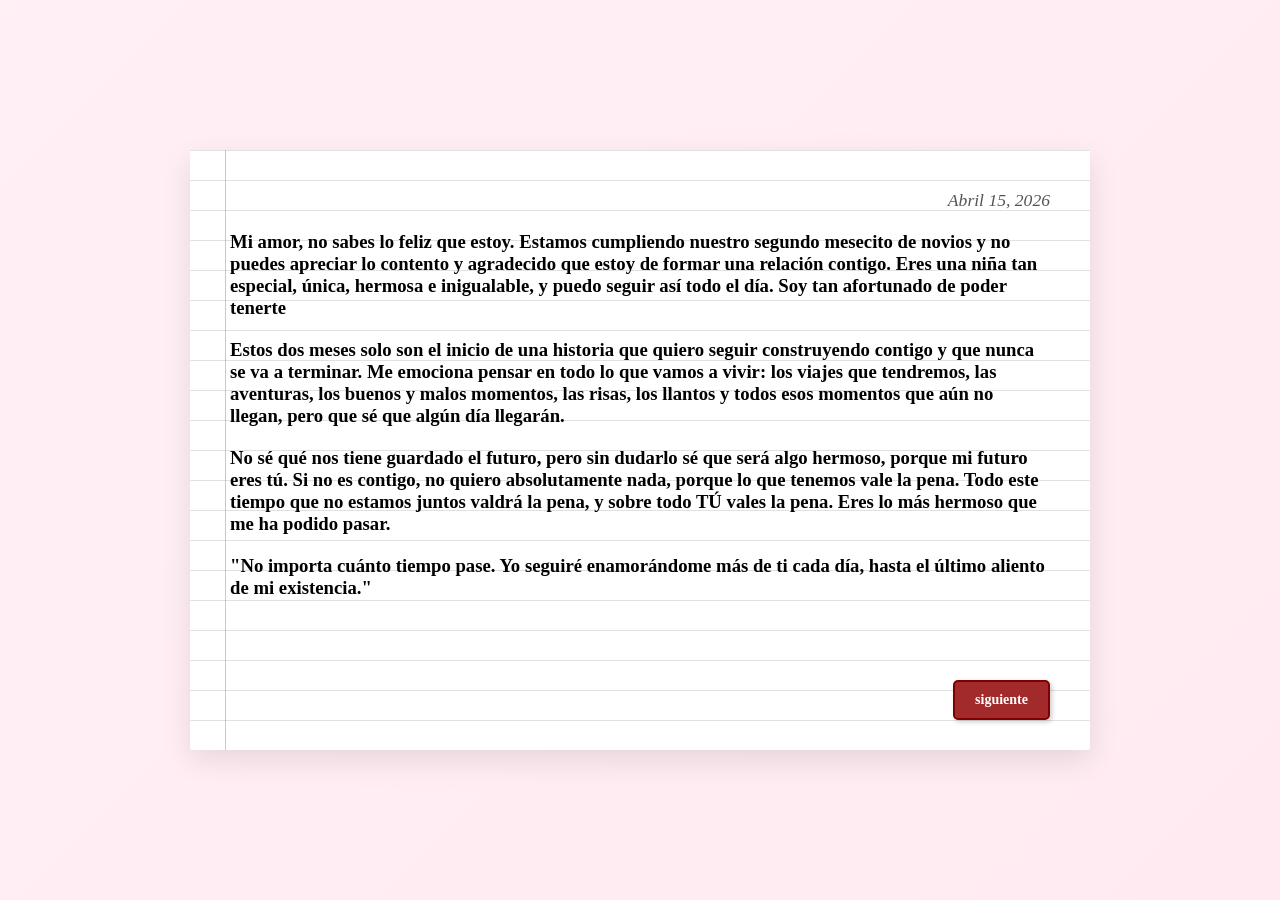
<file: index.html>
<!DOCTYPE html>
<html lang="es">
<head>
    <meta charset="UTF-8">
    <meta name="viewport" content="width=device-width, initial-scale=1.0">
    <title>Carta Para Mi Reina</title>
    <link rel="stylesheet" href="style.css">
</head>
<body>

    <div class="paper">
        <h2>Abril 15, 2026</h2>
        
        <h3>Mi amor, no sabes lo feliz que estoy. Estamos cumpliendo nuestro segundo mesecito de novios y no puedes apreciar 
            lo contento y agradecido que estoy de formar una relación contigo. Eres una niña tan especial, única, hermosa e 
            inigualable, y puedo seguir así todo el día. Soy tan afortunado de poder tenerte
            </h3>
        <h3>Estos dos meses solo son el inicio de una historia que quiero seguir construyendo contigo y que nunca se va a 
            terminar. Me emociona pensar en todo lo que vamos a vivir: los viajes que tendremos, las aventuras, los buenos y 
            malos momentos, las risas, los llantos y todos esos momentos que aún no llegan, pero que sé que algún día llegarán.</h3>
        <h3>No sé qué nos tiene guardado el futuro, pero sin dudarlo sé que será algo hermoso, porque mi futuro eres tú. 
            Si no es contigo, no quiero absolutamente nada, porque lo que tenemos vale la pena. Todo este tiempo que no 
            estamos juntos valdrá la pena, y sobre todo TÚ vales la pena. Eres lo más hermoso que me ha podido pasar.</h3>

        <h3>"No importa cuánto tiempo pase. Yo seguiré enamorándome más de ti cada día, hasta el último aliento de mi existencia."</h3>
        <a href="baul.html" class="btn-redireccion">siguiente</a>
    </div>

</body>
</html>
</file>
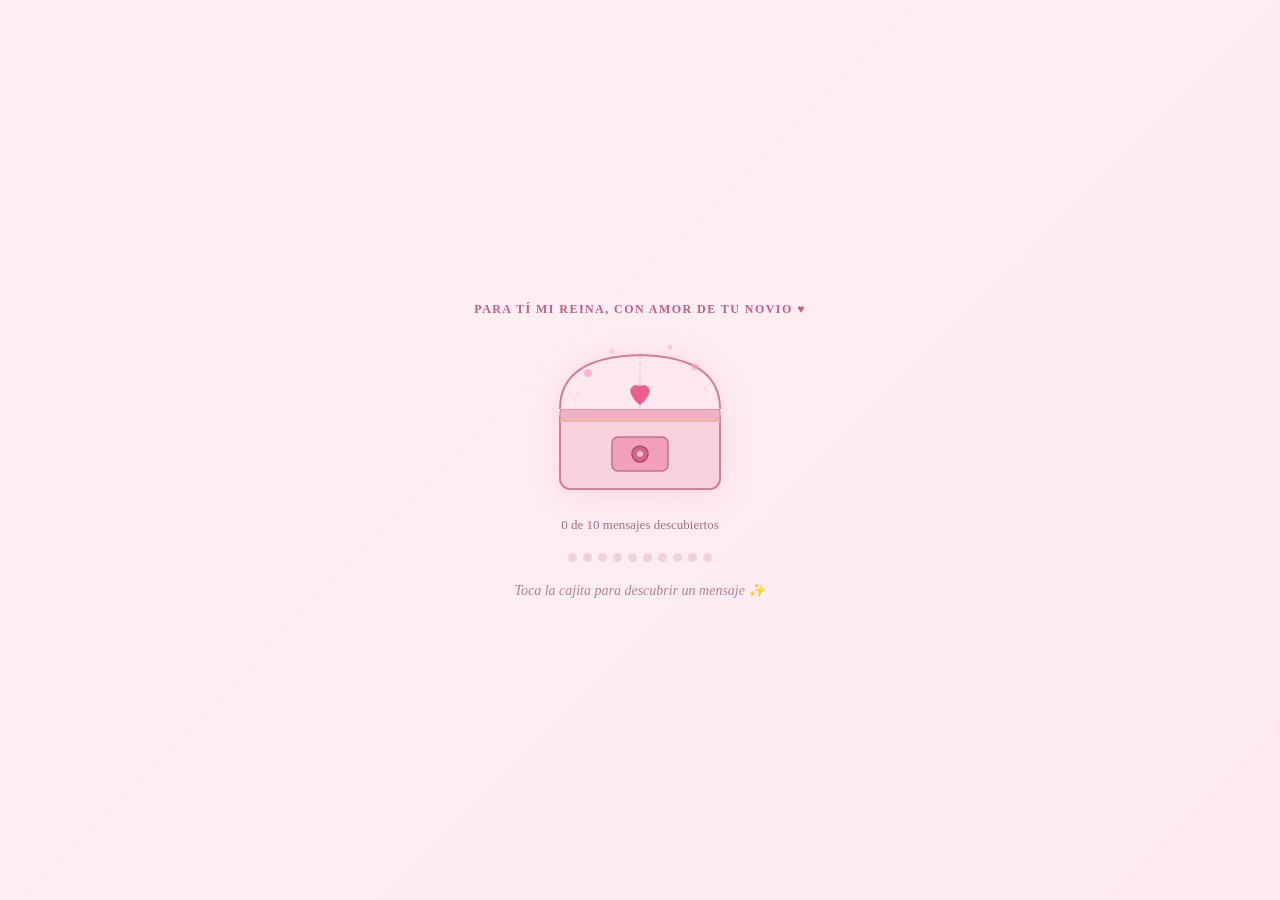
<file: baul.html>
<!DOCTYPE html>
<html lang="es">
<head>
<meta charset="UTF-8">
<meta name="viewport" content="width=device-width, initial-scale=1.0">
<title>Cajita de Amor</title>
<link rel="stylesheet" href="style.css">

</head>
<body>
<div id="app">
 
  <div id="chest-screen">
    <div id="top-label">Para tí mi reina, con amor de tu novio ♥</div>
 
    <svg id="chest-svg" width="180" height="160" viewBox="0 0 180 160" fill="none" xmlns="http://www.w3.org/2000/svg">
      <!-- Body -->
      <rect x="10" y="72" width="160" height="80" rx="10" fill="#f9d0e0" stroke="#d08098" stroke-width="2"/>
      <!-- Hinge strip -->
      <rect x="10" y="72" width="160" height="12" rx="3" fill="#f0b0c8" stroke="#d08098" stroke-width="1"/>
      <!-- Lock plate -->
      <rect x="62" y="100" width="56" height="34" rx="6" fill="#f0a0bc" stroke="#c07090" stroke-width="1.5"/>
      <!-- Lock circle -->
      <circle cx="90" cy="117" r="8" fill="#d06888" stroke="#b04868" stroke-width="1.5"/>
      <circle cx="90" cy="117" r="3" fill="#f0c0d0"/>
      <!-- Lid -->
      <path d="M10 72 Q10 20 90 18 Q170 20 170 72" fill="#fde8f0" stroke="#d08098" stroke-width="2"/>
      <!-- Lid center line -->
      <path d="M90 18 Q90 44 90 72" stroke="#d08098" stroke-width="1" stroke-dasharray="4 3" opacity="0.5"/>
      <!-- Heart on lid -->
      <path d="M80 54 Q82 46 90 49 Q98 46 100 54 Q98 62 90 68 Q82 62 80 54Z" fill="#e85080" opacity="0.9"/>
      <!-- Decorative dots -->
      <circle cx="38" cy="36" r="4" fill="#f4a0c0" opacity="0.7"/>
      <circle cx="145" cy="30" r="3.5" fill="#f4a0c0" opacity="0.6"/>
      <circle cx="62" cy="14" r="2.5" fill="#f8c0d4" opacity="0.8"/>
      <circle cx="120" cy="10" r="2.5" fill="#f8c0d4" opacity="0.7"/>
      <circle cx="28" cy="56" r="2" fill="#f8d0e0" opacity="0.6"/>
      <circle cx="155" cy="52" r="2" fill="#f8d0e0" opacity="0.6"/>
      <!-- Gold trim lines -->
      <rect x="10" y="82" width="160" height="3" rx="1" fill="#e8c8a0" opacity="0.6"/>
    </svg>
 
    <div id="counter-text">0 mensajes descubiertos</div>
    <div id="progress"></div>
    <div class="hint">Toca la cajita para descubrir un mensaje ✨</div>
  </div>
 
  <div id="card-screen">
    <div id="card-area"></div>
    <div class="btn-row">
      <button class="btn" onclick="goBack()">← Volver</button>
      <button class="btn btn-main" onclick="nextCard()">Otro mensaje ✦</button>
    </div>
    <div id="card-counter-display"></div>
  </div>
 
</div>
 
<script>
const messages = [
  { type:"Mensaje", icon:"💌", text:"Cada día que pasa estoy más seguro de que eres lo mejor que me ha podido pasar. La distancia es solo un número.", sub:null },
  { type:"Recuerdo", icon:"🌙", text:"¿Recuerdas la primera vez que nos quedamos hablando hasta el amanecer? Ese día supe que eras especial.", sub:"Un recuerdo que atesoro" },
  { type:"Promesa", icon:"✈️", text:"Prometo que cada kilómetro que nos separa hoy, lo recorreremos juntos en muchas aventuras.", sub:null },
  { type:"Razón", icon:"✨", text:"Me encantas porque incluso estando lejos, logras hacerme sentir muchas cosas.", sub:"Razón #1 por la que te quiero" },
  { type:"Promesa", icon:"❤️‍🔥", text:"Prometo construir contigo un futuro donde la distancia sea solo un recuerdo.", sub:""},
  { type:"Mensaje", icon:"👸", text:"Eres mi mundo, mi niña, mi reina, mi persona favorita, la razon de mis alegrias.", sub:null },
  { type:"Promesa", icon:"🌹", text:"Prometo elegirte todos los días, incluso en los momentos difíciles, incluso cuando la distancia pese, porque sé que lo que tenemos vale más que cualquier kilómetro.", sub:"" },
  { type:"Promesa", icon:"🏠", text:"Un día vamos a tener una dirección en común. Ese momento ya lo estoy imaginando.", sub:null },
  { type:"Razón", icon:"💛", text:"Me gustas incluso cuando no tienes idea de lo increíble que eres. Sobre todo en esos momentos.", sub:"Razón #2 por la que te quiero" },
  { type:"Promesa", icon:"🤞", text:"Prometo ser tu apoyo incluso cuando no pueda abrazarte.", sub:""},
];
 
let seen = [], currentIdx = null;
 
function buildDots() {
  const p = document.getElementById('progress');
  p.innerHTML = '';
  messages.forEach((_,i) => {
    const d = document.createElement('div');
    d.className = 'dot' + (seen.includes(i) ? ' seen' : '');
    p.appendChild(d);
  });
}
 
function updateCounter() {
  document.getElementById('counter-text').textContent =
    seen.length + ' de ' + messages.length + ' mensajes descubiertos';
}
 
function pickNext(exclude) {
  const unseen = messages.map((_,i)=>i).filter(i=>!seen.includes(i));
  if (unseen.length > 0) return unseen[Math.floor(Math.random()*unseen.length)];
  return messages.map((_,i)=>i).filter(i=>i!==exclude)[Math.floor(Math.random()*(messages.length-1))];
}
 
function spawnPetals() {
  for (let i=0; i<5; i++) {
    setTimeout(() => {
      const p = document.createElement('div');
      p.className = 'petal';
      p.textContent = ['🌸','✨','💕','🌺','💖'][Math.floor(Math.random()*5)];
      p.style.left = Math.random()*100+'vw';
      p.style.top = '-20px';
      p.style.animationDuration = (1.5 + Math.random()*2)+'s';
      document.body.appendChild(p);
      setTimeout(() => p.remove(), 3500);
    }, i*120);
  }
}
 
function showCard(idx) {
  const m = messages[idx];
  currentIdx = idx;
  if (!seen.includes(idx)) seen.push(idx);
  spawnPetals();
  document.getElementById('card-area').innerHTML = `
    <div class="card">
      <div class="card-icon">${m.icon}</div>
      <div class="card-type">${m.type}</div>
      <div class="card-content">${m.text}</div>
      ${m.sub ? `<div class="card-sub">${m.sub}</div>` : ''}
    </div>`;
  document.getElementById('card-counter-display').textContent =
    seen.length + ' de ' + messages.length + ' mensajes descubiertos';
  document.getElementById('chest-screen').style.display = 'none';
  document.getElementById('card-screen').style.display = 'flex';
  buildDots(); updateCounter();
}
 
function goBack() {
  document.getElementById('chest-screen').style.display = 'flex';
  document.getElementById('card-screen').style.display = 'none';
}
 
function nextCard() { showCard(pickNext(currentIdx)); }
 
document.getElementById('chest-screen').addEventListener('click', () => showCard(pickNext(currentIdx)));
buildDots(); updateCounter();
</script>
</body>
</html>
</file>
<file: style.css>
* { box-sizing: border-box; }

body {
    background-color: #f4f1ea;
    display: flex;
    justify-content: center;
    align-items: center;
    min-height: 100vh; /* mejor que height fija */
    margin: 0;
    font-family: 'Georgia', serif;
    padding: 1rem; /* evita que se pegue en móvil */
}

/* CONTENEDOR */
.paper {
    background: #fff;
    width: 100%;
    max-width: 900px;
    min-height: 600px; /* cambia height por min-height */
    padding: clamp(20px, 5vw, 40px); /* adaptable */
    box-shadow: 0 10px 30px rgba(0,0,0,0.1);
    position: relative;
    border-radius: 2px;
    background-image: linear-gradient(#e1e1e1 1px, transparent 1px);
    background-size: 100% 30px;
}

/* LÍNEA */
.paper::before {
    content: '';
    position: absolute;
    left: clamp(20px, 5vw, 35px); /* adaptable */
    top: 0;
    bottom: 0;
    width: 1px;
    background: rgba(255, 0, 0, 0.3);
}

/* BOTÓN */
.btn-redireccion {
    position: absolute;
    bottom: clamp(15px, 4vw, 30px);
    right: clamp(15px, 4vw, 40px);
    background-color: #a32a2a;
    color: white;
    padding: 10px 20px;
    text-decoration: none;
    border-radius: 5px;
    font-family: 'Georgia', serif;
    font-size: clamp(12px, 2.5vw, 14px);
    font-weight: bold;
    box-shadow: 2px 2px 5px rgba(0,0,0,0.2);
    transition: all 0.3s ease;
    border: 2px solid #800000;
}

.btn-redireccion:hover {
    background-color: #800000;
    transform: translateY(-2px);
}

/* TEXTOS */
h2 {
    margin-top: 0;
    color: #555;
    text-align: right;
    font-style: italic;
    font-weight: normal;
    font-size: clamp(0.9rem, 2.5vw, 1.1rem);
}

h3 {
    margin-bottom: 20px;
    margin-top: 20px;
}

/* 📱 MEDIA QUERY PARA MÓVILES */
@media (max-width: 600px) {
    .paper {
        min-height: auto; /* deja crecer el contenido */
    }

    .btn-redireccion {
        position: static; /* evita que se salga */
        display: block;
        margin: 20px auto 0;
        text-align: center;
    }

    h2 {
        text-align: center; /* mejor lectura en móvil */
    }
}
 * { box-sizing: border-box; margin: 0; padding: 0; }
  body {
    min-height: 100vh;
    display: flex;
    align-items: center;
    justify-content: center;
    background: linear-gradient(135deg, #fff0f5 0%, #ffeaf2 100%);
    font-family: 'Georgia', serif;
  }
  #app { display: flex; flex-direction: column; align-items: center; padding: 2rem 1rem; }
 
  /* CHEST */
  #chest-screen { display: flex; flex-direction: column; align-items: center; gap: 1.25rem; cursor: pointer; user-select: none; }
  #chest-svg { transition: transform 0.15s ease; filter: drop-shadow(0 4px 16px rgba(200,80,120,0.15)); }
  #chest-screen:active #chest-svg { transform: scale(0.95); }
  #top-label { font-size: 12px; color: #c06080; letter-spacing: 0.12em; text-transform: uppercase; font-weight: bold; }
  #counter-text { font-size: 13px; color: #a07080; }
  .hint { font-size: 14px; color: #b08090; font-style: italic; }
 
  /* PROGRESS DOTS */
  #progress { display: flex; gap: 6px; flex-wrap: wrap; justify-content: center; max-width: 240px; }
  .dot { width: 9px; height: 9px; border-radius: 50%; background: #f0d0dc; transition: background 0.3s; }
  .dot.seen { background: #d06080; }
 
  /* CARD */
  #card-screen { display: none; flex-direction: column; align-items: center; gap: 1.5rem; width: 100%; max-width: 380px; }
  .card {
    width: 100%;
    border-radius: 16px;
    border: 1px solid #f0b8cc;
    background: #fff8fb;
    padding: 2rem 1.75rem;
    text-align: center;
    animation: cardIn 0.4s cubic-bezier(0.34,1.56,0.64,1);
    box-shadow: 0 8px 32px rgba(200,80,120,0.08);
  }
  @keyframes cardIn {
    from { opacity:0; transform:translateY(16px) scale(0.95); }
    to   { opacity:1; transform:translateY(0) scale(1); }
  }
  .card-icon { font-size: 36px; margin-bottom: 0.75rem; }
  .card-type {
    font-size: 11px;
    letter-spacing: 0.12em;
    text-transform: uppercase;
    color: #c05878;
    margin-bottom: 0.6rem;
    font-weight: bold;
  }
  .card-content { font-size: 17px; color: #4a1a28; line-height: 1.7; }
  .card-sub { font-size: 13px; color: #b07088; margin-top: 0.75rem; font-style: italic; }
 
  /* BUTTONS */
  .btn-row { display: flex; gap: 12px; }
  .btn {
    padding: 10px 22px;
    border-radius: 10px;
    font-size: 14px;
    cursor: pointer;
    border: 1px solid #e0b0c0;
    background: #fff;
    color: #6a2a40;
    transition: background 0.15s, transform 0.1s;
    font-family: 'Georgia', serif;
  }
  .btn:hover { background: #fff0f5; }
  .btn:active { transform: scale(0.97); }
  .btn-main { background: #f0b8cc; border-color: #d898b0; color: #5a0a20; }
  .btn-main:hover { background: #e8a0bc; }
 
  #card-counter-display { font-size: 13px; color: #b08090; }
 
  /* Petals decoration */
  .petal { position: fixed; pointer-events: none; font-size: 16px; animation: fall linear forwards; }
  @keyframes fall {
    0% { transform: translateY(-20px) rotate(0deg); opacity: 1; }
    100% { transform: translateY(100vh) rotate(360deg); opacity: 0; }
  }
</file>
